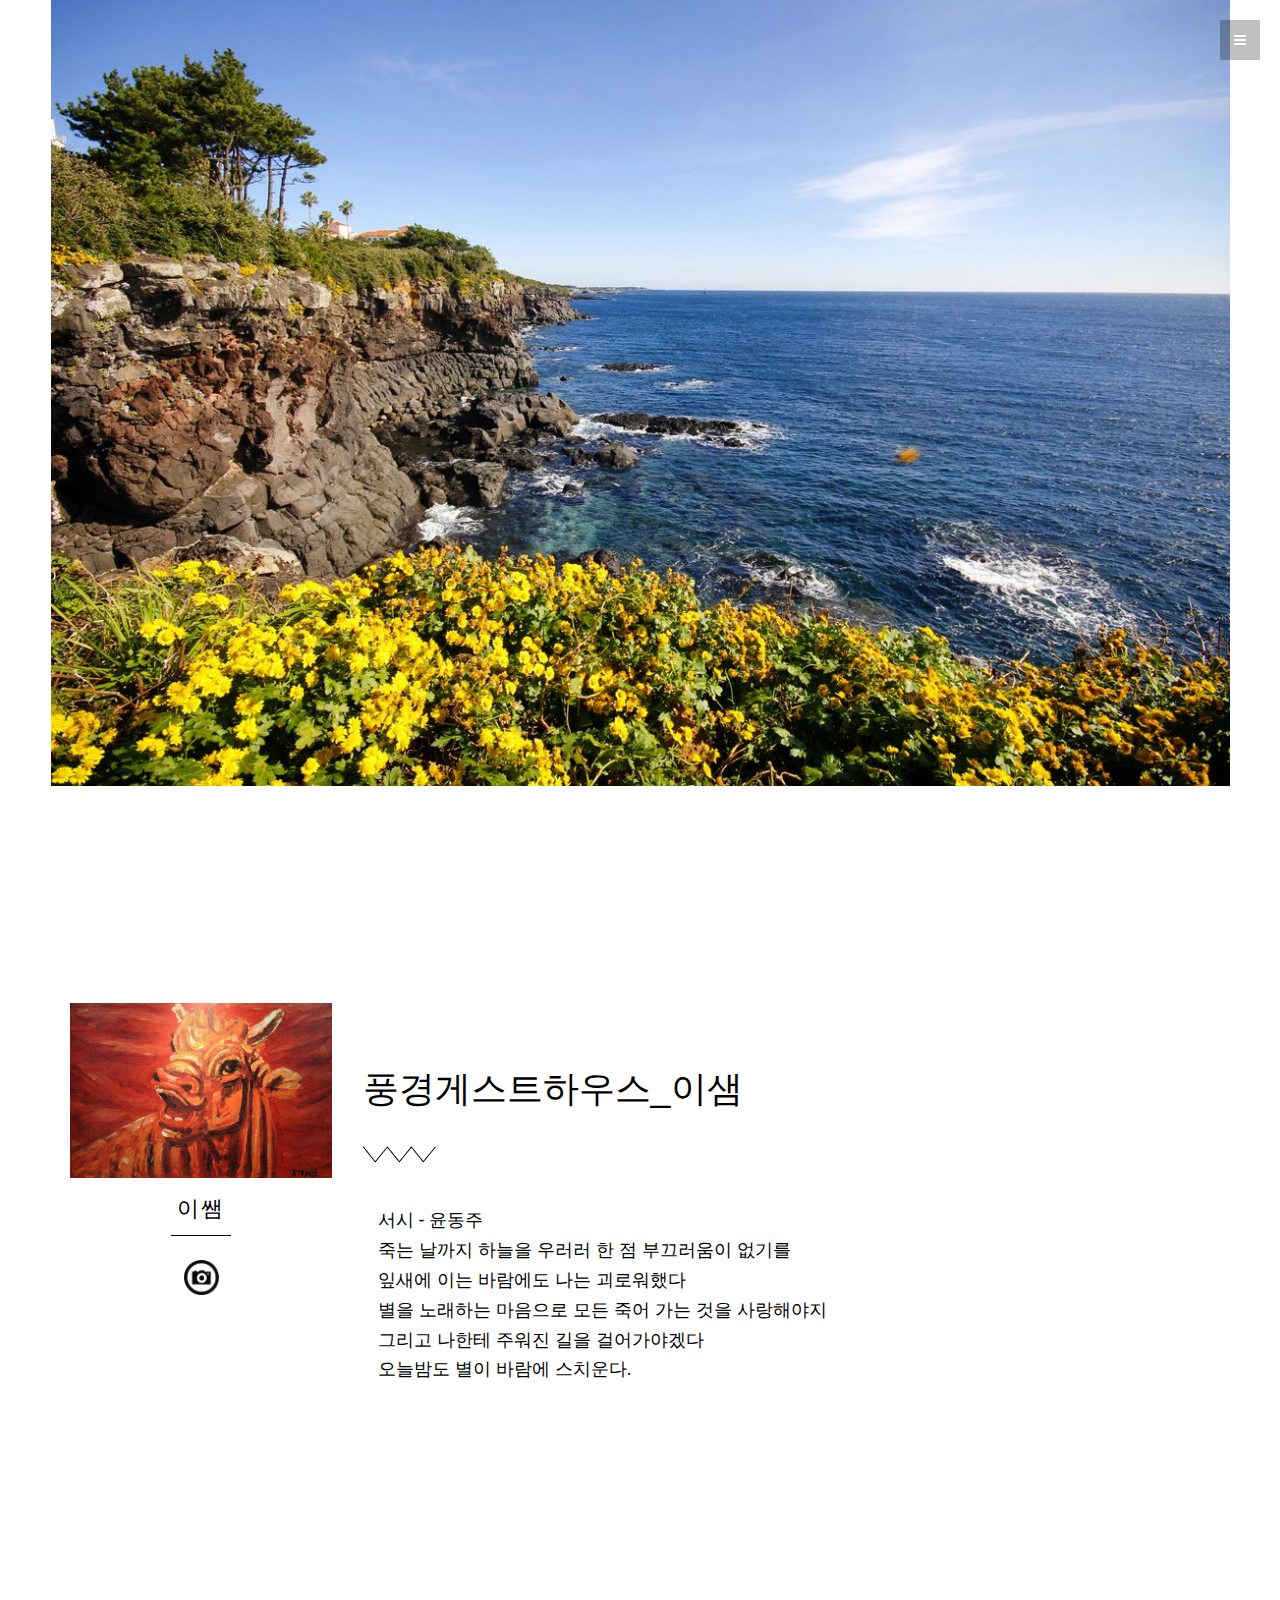
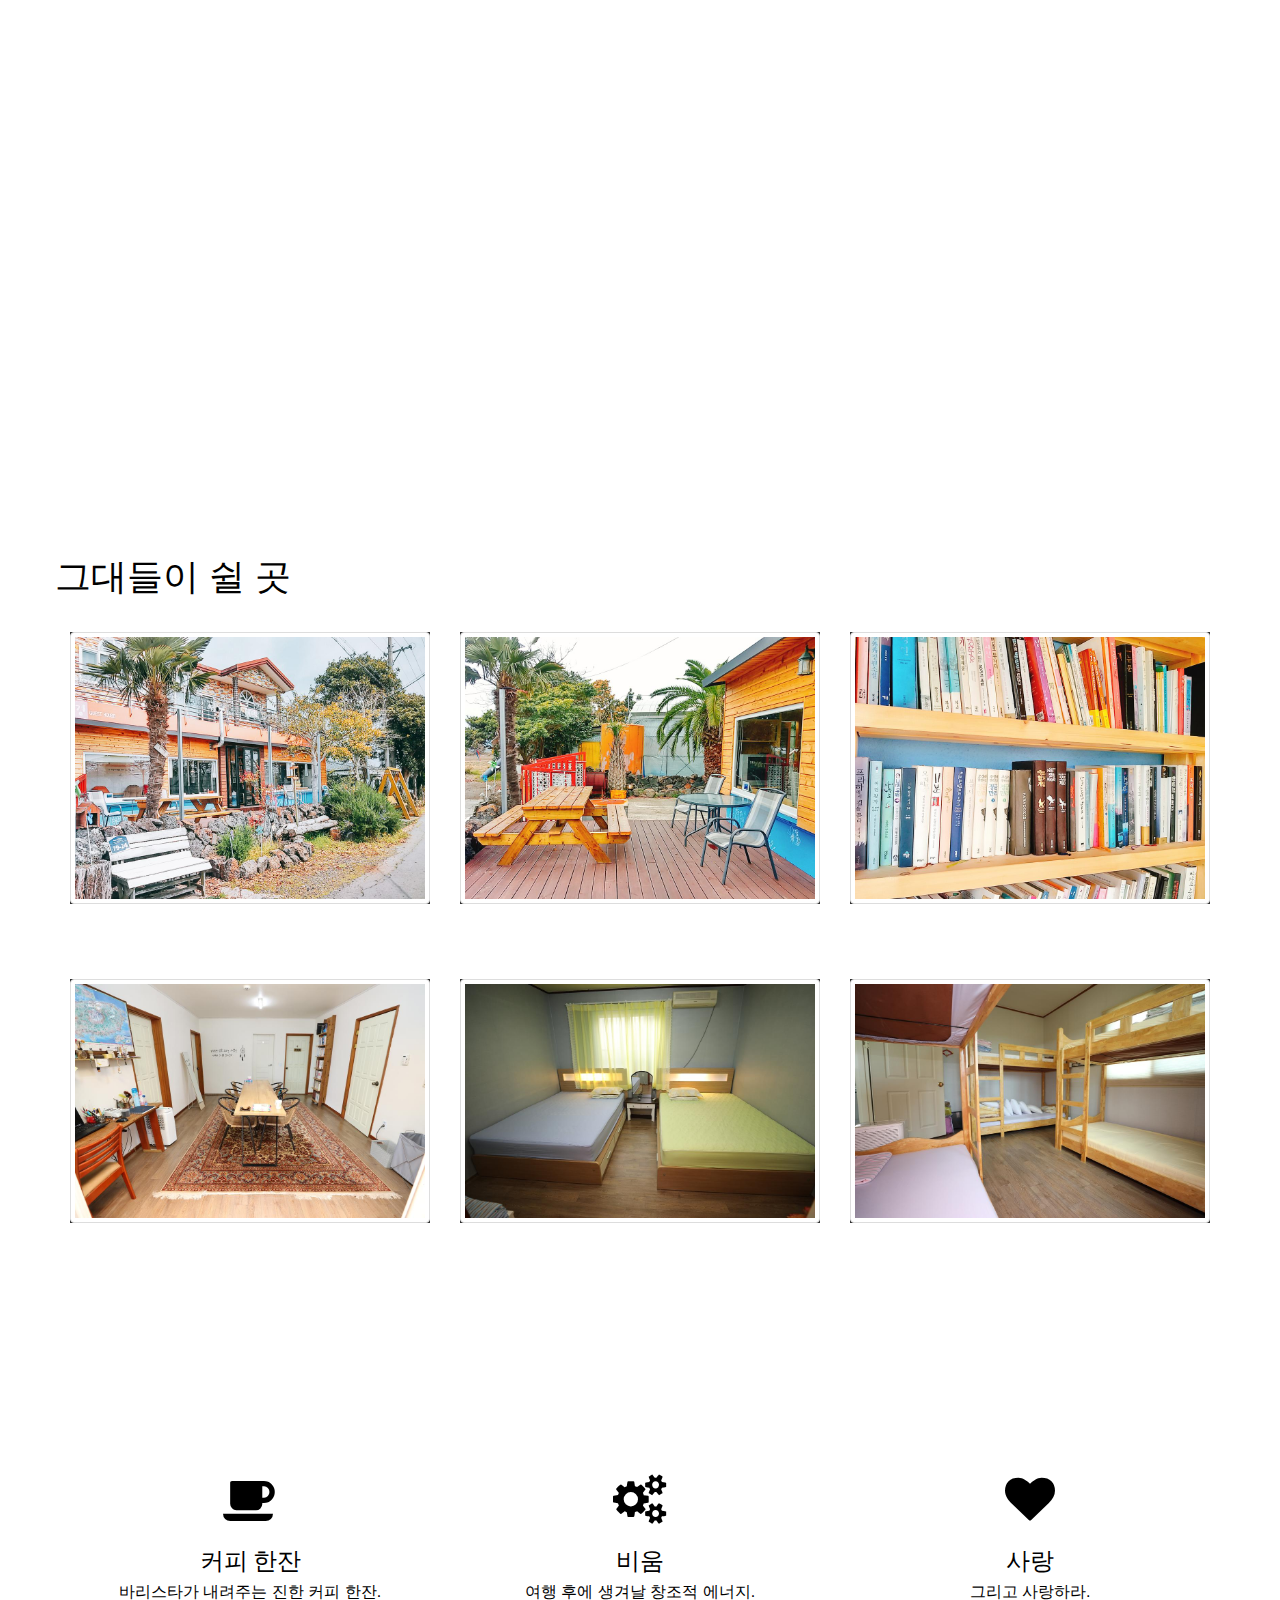
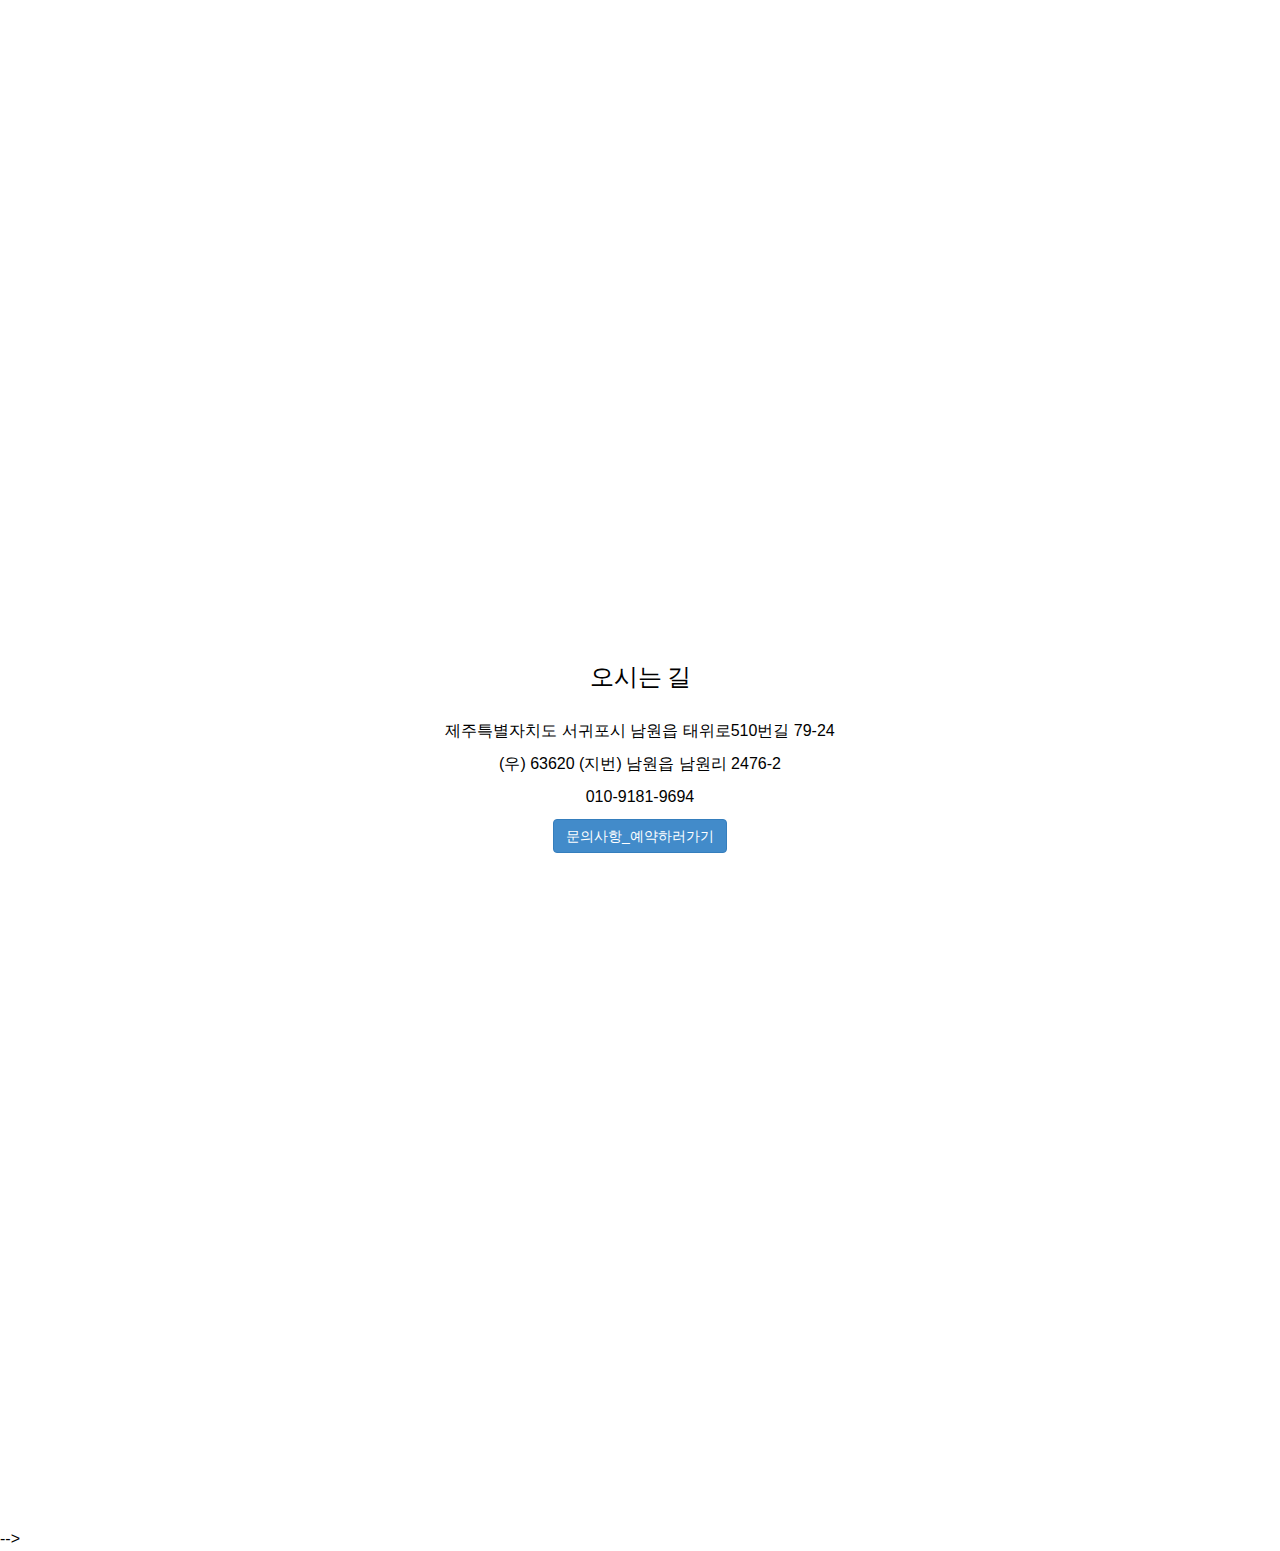
<file: index.html>
<!DOCTYPE html>
<html lang="en">
  <head>
    <meta charset="utf-8">
    <meta http-equiv="X-UA-Compatible" content="IE=edge">
    <meta name="viewport" content="width=device-width, initial-scale=1">
    <meta name="description" content="">
    <meta name="author" content="">
    <link rel="shortcut icon" href="assets/ico/favicon.ico">

    <title>풍경게스트하우스</title>

    <!-- Bootstrap core CSS -->
    <link href="assets/css/bootstrap.css" rel="stylesheet">

    <!-- Custom styles for this template -->
    <link href="assets/css/style2.css" rel="stylesheet">
    <link href="assets/css/font-awesome.min.css" rel="stylesheet">
    <link href="assets/js/fancybox/jquery.fancybox.css" rel="stylesheet" />

    <!-- Just for debugging purposes. Don't actually copy this line! -->
    <!--[if lt IE 9]><script src="../../assets/js/ie8-responsive-file-warning.js"></script><![endif]-->

    <!-- HTML5 shim and Respond.js IE8 support of HTML5 elements and media queries -->
    <!--[if lt IE 9]>
      <script src="https://oss.maxcdn.com/libs/html5shiv/3.7.0/html5shiv.js"></script>
      <script src="https://oss.maxcdn.com/libs/respond.js/1.4.2/respond.min.js"></script>
    <![endif]-->
  </head>

  <body data-spy="scroll" data-offset="0" data-target="#theMenu">
		
	<!-- Menu -->
	<nav class="menu" id="theMenu">
		<div class="menu-wrap">
			<h1 class="logo"><a href="index.html#home">풍경</a></h1>
			<i class="fa fa-times menu-close"></i>
			<a href="#home" class="smoothScroll">하우스</a>
			<a href="#about" class="smoothScroll">저희는</a>
			<a href="#services" class="smoothScroll">오시는길</a>
			<a href="#services" class="smoothScroll"></a>
			<a href="#services" class="smoothScroll">예약하러가기</a>
			
			<a href="#"><i class="fa fa-facebook"></i></a>
			<a href="#"><i class="fa fa-twitter"></i></a>
			<a href="#"><i class="fa fa-dribbble"></i></a>
			<a href="#"><i class="fa fa-envelope"></i></a>
		</div>
		
		<!-- Menu button -->
		<div id="menuToggle"><i class="fa fa-bars"></i></div>
	</nav>

	<section id="home" name="home"></section>
	
	
	<div class="row">
		
		<img class="center-block" src="assets/img/1층/큰엉1.jpg" class="img-fluid" style="width:90%;height:70%;">
		
	</div>
	
	
		
	<br><br><br><br><br><br>
	<section id="about" name="about"></section>
	<div id="aboutwrap">
		<div class="container">
			<div class="row">
				<div class="col-lg-3 name">
					<img class="img-responsive" src="assets/img/황소2.jpg">
					<p>이쌤</p>
					<div class="name-label"></div>
				</div>
				<br><br>
				<div class="col-lg-9 name-desc">
				
					<p class="h1">풍경게스트하우스_이샘</p>
					<div class="name-zig"></div>
					
					<div class="col-md-7">
					<p class="h4">서시 - 윤동주</p>
					<p class="h4">죽는 날까지 하늘을 우러러 한 점 부끄러움이 없기를</p> 
					<p class="h4"> 잎새에 이는 바람에도 나는 괴로워했다</p>
					<p class="h4">별을 노래하는 마음으로 모든 죽어 가는 것을 사랑해야지</p>
					<p class="h4">그리고 나한테 주워진 길을 걸어가야겠다</p>
					<p class="h4"> 오늘밤도 별이 바람에 스치운다.</p>
					</div>
					
				</div>
		
			</div><!-- /row -->
		</div><!-- /container -->
	</div><!-- /aboutwrap -->
	
	<! -- ABOUT SEPARATOR -->
	<div class="sep about" data-stellar-background-ratio="0.5"></div>
	
	<br><br><br><br><br><br>
	
	<! -- PORTFOLIO SECTION -->
	<section id="portfolio" name="portfolio"></section>
	<div id="portfoliowrap">
		<div class="container">
			<div class="row">
				<p class="h1">그대들이 쉴 곳</p>
				<div class="col-lg-4 col-md-4 col-sm-4 col-xs-12 desc">
					<div class="project-wrapper">
	                    <div class="project">
	                        <div class="photo-wrapper">
	                            <div class="photo">
	                            	<a class="fancybox" href="assets/img/1층/1층데크3.jpg">
	                            	<img class="img-thumbnail" src="assets/img/1층/풍경.jpg" alt=""></a>
	                            </div>
	                            <div class="overlay"></div>
	                        </div>
	                    </div>
	                </div>
				</div><!-- col-lg-4 -->
				
				<div class="col-lg-4 col-md-4 col-sm-4 col-xs-12 desc">
					<div class="project-wrapper">
	                    <div class="project">
	                        <div class="photo-wrapper">
	                            <div class="photo">
	                            	<a class="fancybox" href="assets/img/1층/1층데크2.jpg">
	                            	<img class="img-thumbnail" src="assets/img/1층/1층데크4.jpg" alt=""></a>
	                            </div>
	                            <div class="overlay"></div>
	                        </div>
	                    </div>
	                </div>
				</div><!-- col-lg-4 -->
				
				<div class="col-lg-4 col-md-4 col-sm-4 col-xs-12 desc">
					<div class="project-wrapper">
	                    <div class="project">
	                        <div class="photo-wrapper">
	                            <div class="photo">
	                            	<a class="fancybox" href="assets/img/1층/커피.jpg">
	                            	<img class="img-thumbnail" src="assets/img/1층/독서.jpg" alt=""></a>
	                            </div>
	                            <div class="overlay"></div>
	                        </div>
	                    </div>
	                </div>
				</div><!-- col-lg-4 -->
			</div><!-- /row -->
	
			<div class="row mt">
				<div class="col-lg-4 col-md-4 col-sm-4 col-xs-12 desc">
					<div class="project-wrapper">
	                    <div class="project">
	                        <div class="photo-wrapper">
	                            <div class="photo">
	                            	<a class="fancybox" href="assets/img/1층/1층도미토리.jpg">
	                            	<img class="img-thumbnail" src="assets/img/1층/1층.jpg" alt=""></a>
	                            </div>
	                            <div class="overlay"></div>
	                        </div>
	                    </div>
	                </div>
				</div><!-- col-lg-4 -->
				
				<div class="col-lg-4 col-md-4 col-sm-4 col-xs-12 desc">
					<div class="project-wrapper">
	                    <div class="project">
	                        <div class="photo-wrapper">
	                            <div class="photo">
	                            	<a class="fancybox" href="assets/img/2층/2층소파.jpg">
	                            	<img class="img-thumbnail" src="assets/img/1층/1층더블배드.jpg" alt=""></a>
	                            </div>
	                            <div class="overlay"></div>
	                        </div>
	                    </div>
	                </div>
				</div><!-- col-lg-4 -->
				
				<div class="col-lg-4 col-md-4 col-sm-4 col-xs-12 desc">
					<div class="project-wrapper">
	                    <div class="project">
	                        <div class="photo-wrapper">
	                            <div class="photo">
	                            	<a class="fancybox" href="assets/img/1층/1층샤워실.jpg">
	                            	<img class="img-thumbnail" src="assets/img/2층/2층도미토리.jpg" alt=""></a>
	                           </div>
	                            <div class="overlay"></div>
	                        </div>
	                    </div>
	                </div>
				</div><!-- col-lg-4 -->
			</div><!-- /row -->
		</div><! --/container -->
		<br><br><br><br><br><br>
		<div class="container">
			<div class="row mt centered">
				<h1></h1>
				<div class="col-lg-4 proc">
					<i class="fa fa-coffee"></i>
					<h3>커피 한잔</h3>
					<p> 바리스타가 내려주는 진한 커피 한잔.</p>
				</div>
				<div class="col-lg-4 proc">
					<i class="fa fa-cogs"></i>
					<h3>비움</h3>
					<p>여행 후에 생겨날 창조적 에너지. </p>
				</div>
				<div class="col-lg-4 proc">
					<i class="fa fa-heart"></i>
					<h3>사랑</h3>
					<p>그리고 사랑하라.</p>
				</div>
				
				
			</div><! --/row -->
		</div><! --/container -->
	
	
	
	
	</div><! --/Portfoliowrap -->

	<! -- PORTFOLIO SEPARATOR -->
	<div class="sep portfolio" data-stellar-background-ratio="0.5"></div>
	
	
	<! -- SERVICE SECTION -->
	<section id="services" name="services"></section>
	<div id="servicewrap">
		<div class="container">
			<div class="row">
				<div class="col-lg-8-offset-2 centered">
					<h3>오시는 길 </h3><br>
						
                    	<p>제주특별자치도 서귀포시 남원읍 태위로510번길 79-24</p>
              			<p>(우) 63620 (지번) 남원읍 남원리 2476-2</p>
              			<p> 010-9181-9694</p> 
              			<a href="https://www.booking.com/hotel/kr/poong-gyeong.ko.html?aid=376440;label=bdot-IQy%2AdF4FSA4ocj1t
					fIGXOQS193318518380%3Apl%3Ata%3Ap1%3Ap21%2C093%2C000%3Aac%3Aap1t1%3Aneg%3Afi%3Atikwd-40614746836
					%3Alp1009866%3Ali%3Adec%3Adm;sid=773affa00cf2fa96a4042366c2eefcb3;dest_id=900048053;dest_type=ci
					ty;dist=0;hapos=1;hpos=1;room1=A%2CA;sb_price_type=total;srepoch=1516977462;srfid=7573e299409f880
					4fd56c35dab70ad377c7f425aX1;srpvid=134266da5b670033;type=total;ucfs=1&#map_closed" 
				class="btn btn-primary" title=""> 문의사항_예약하러가기</a>
				</div><!-- /col-lg-8 -->
			</div><! --/row -->
			
			
			
			
		</div><! --/container -->
	</div><! --/servicewrap -->
	
	
		<br/><br/>
			<!-- 지도를 표시할 div 입니다 -->
		<div class="row">
		<div  class="center-block" id="map" style="width:80%;height:550px;">
		</div>
		</div>
	
	<!-- <div id="testimonials" >
		<div class="container">
			<div class="row" >
				<div class="col-lg-8 col-lg-offset-2 mt ">
					  
					<div id="carousel-example-generic" class="carousel slide" data-ride="carousel">
					  Wrapper for slides
					  <div class="carousel-inner">
					    <div class="item active mb centered">
					      <h3></h3>
					      <p>hola</p>
					       <p><img class="img-circle" src="assets/img/1층/동백꽃1.png" width="100"></p>
					    </div>

					    <div class="item mb centered">
					      <h3></h3>
					      <p>ciao</p>
					      <p><img class="img-circle" src="assets/img/1층/보라색꽃.jpg" width="100"></p>
					    </div>

					    <div class="item mb centered">
					      <h3>훈</h3>
					      <p>감사합니다!.</p>
					      <p><img class="img-circle" src="assets/img/1층/바다.jpg" width="100"></p>
					    </div>

					  </div>
					  Indicators
					  <ol class="carousel-indicators">
					    <li data-target="#carousel-example-generic" data-slide-to="0" class="active"></li>
					    <li data-target="#carousel-example-generic" data-slide-to="1"></li>
					    <li data-target="#carousel-example-generic" data-slide-to="2"></li>
					  </ol>
					</div>
					  
				</div><! --/col-lg-8 -->
				
			</div><! --/row -->
		</div><! --/container -->
	</div><! --/testimonials --> -->
	
	<! -- SERVICE SECTION -->
 	<section id="contact" name="contact"></section>
	<! -- CONTACT SEPARATOR -->
	<!-- <div class="sep contact" data-stellar-background-ratio="0.5"></div> -->
	
	<!--  푸터부분
	<div id="contactwrap">
		<div class="container">
			<div class="row">
				
		
		
		<div class="col-md-6"> 

  				
		</div>

	
    		
			</div><! --/row -->
		</div>
	</div> 
	
	<script type="text/javascript" src="//dapi.kakao.com/v2/maps/sdk.js?appkey=3002708f7d23018b1a99cc856c595f9f"></script>
	<script>
		var mapContainer = document.getElementById('map'), // 지도를 표시할 div 
		    mapOption = { 
		        center: new daum.maps.LatLng(33.2727810, 126.6948770), // 지도의 중심좌표
		        level: 3 // 지도의 확대 레벨
		    };
		var map = new daum.maps.Map(mapContainer, mapOption); // 지도를 생성합니다
		// 마커가 표시될 위치입니다 
		var markerPosition  = new daum.maps.LatLng(33.2727810, 126.6948770); 
		// 마커를 생성합니다
		var marker = new daum.maps.Marker({
		    position: markerPosition
		});
		// 마커가 지도 위에 표시되도록 설정합니다
		marker.setMap(map);
		</script>
	
    <!-- Bootstrap core JavaScript
    ================================================== -->
    <!-- Placed at the end of the document so the pages load faster -->
    <script src="https://ajax.googleapis.com/ajax/libs/jquery/1.11.0/jquery.min.js"></script>
	<script src="assets/js/classie.js"></script>
    <script src="assets/js/bootstrap.min.js"></script>
    <script src="assets/js/smoothscroll.js"></script>
	<script src="assets/js/jquery.stellar.min.js"></script>
	<script src="assets/js/fancybox/jquery.fancybox.js"></script>    
	<script src="assets/js/main.js"></script>
		<script>
		$(function(){
			$.stellar({
				horizontalScrolling: false,
				verticalOffset: 40
			});
		});
		</script>
		
		<script type="text/javascript">
      $(function() {
        //    fancybox
          jQuery(".fancybox").fancybox();
      });
	   </script>

  </body>
</html>
</file>
<file: assets/css/style2.css>
/*
 * Author: Carlos Alvarez
 * URL: http://Alvarez.is
 *
 * Project Name: NYC Design
 * Version: 1.0
 * Date: 04-20-2014
 * URL: 
 */


/* ==========================================================================
   Base Styles, Bootstrap Modifications & Fonts Import
   ========================================================================== */

@import url(http://fonts.googleapis.com/css?family=Oswald:400,300,700);
@import url(http://fonts.googleapis.com/css?family=Lato:400,700);

html,
button,
input,
select,
textarea {
    color: #222;
}

/*
 * Remove text-shadow in selection highlight: h5bp.com/i
 * These selection rule sets have to be separate.
 * Customize the background color to match your design.
 */


.img-thumbnail{
  display: block;
  max-width: 100%;
  height: auto;
}


::-moz-selection {
    background: #f2c2c9;
    color: #a4003a;
    text-shadow: none;
}

::selection {
    background: #16a085;
    color: #a4003a;
    text-shadow: none;
}

/*
 * A better looking default horizontal rule
 */

 hr {
    display: block;
    height: 1px;
    border: 0;
    border-top: 1px solid #ccc;
    margin: 1em 0;
    padding: 0;
}

.centered {
	text-align: center
}


/* ==========================================================================
   General styles
   ========================================================================== */

html,
body {
    height: 100%;
}

body {
    font-family: "Lato" sans-serif;
    font-weight: 400;
    font-size: 16px;
    color: #000;

    -webkit-font-smoothing: antialiased;
    -webkit-overflow-scrolling: touch;
}

h1, h2, h3, h4, h5, h6 {
	font-family: "Oswald", sans-serif;
	font-weight: 300;
}

/* ==========================================================================
   MENU CONFIGURATION
   ========================================================================== */

.menu {
	position: fixed;
	right: -200px;
	width: 260px;
	height: 100%;
	top: 0;
	z-index: 10;
	text-align: left;
}

.menu.menu-open {
	right: 0px;
}

.menu-wrap {
	position: absolute;
	top: 0;
	left: 60px;
	background: #1a1a1a;
	width: 200px;
	height: 100%;
}

.menu h1.logo a {
	font-family: "Oswald", sans-serif;
	font-size: 16px;
	font-weight: 700;
	letter-spacing: 0.15em;
	line-height: 40px;
	text-transform: uppercase;
	color: #ffffff;
	margin-top: 20px;
}

.menu h1.logo a:hover {
	color: #f85c37;
}

.menu img.logo {
	margin: 20px 0;
	max-width: 160px;
}

.menu a {
	margin-left: 20px;
	color: #808080;
	display: block;
	font-size: 12px;
	font-weight: 700;
	line-height: 40px;
	letter-spacing: 0.1em;
	text-transform: uppercase;
}

.menu a:hover {
	color: #ffffff;
}

.menu a:active {
	color: #ffffff;
}

.menu a > i {
	float: left;
	display: inline-block;
	vertical-align: middle; 
	text-align: left;
	width: 25px;
	font-size: 14px;
	line-height: 40px;
	margin: 25px 2px;
}

.menu-close {
	cursor: pointer;
	display: block;
	position: absolute;
	font-size: 14px;
	color: #808080;
	width: 40px;
	height: 40px;
	line-height: 40px;
	top: 20px;
	right: 5px;
	-webkit-transition: all .1s ease-in-out;
	   -moz-transition: all .1s ease-in-out;
		-ms-transition: all .1s ease-in-out;
		 -o-transition: all .1s ease-in-out;
			transition: all .1s ease-in-out;
}

.menu-close:hover {
	color: #ffffff;
	-webkit-transition: all .1s ease-in-out;
	   -moz-transition: all .1s ease-in-out;
		-ms-transition: all .1s ease-in-out;
		 -o-transition: all .1s ease-in-out;
			transition: all .1s ease-in-out;
}

/* Push the body after clicking the menu button */
.body-push {
	overflow-x: hidden;
	position: relative;
	left: 0;
}

.body-push-toright {
	left: 200px;
}

.body-push-toleft {
	left: -200px;
}

.menu,
.body-push {
	-webkit-transition: all .3s ease;
	   -moz-transition: all .3s ease;
		-ms-transition: all .3s ease;
		 -o-transition: all .3s ease;
			transition: all .3s ease;
}

#menuToggle {
	position: absolute;
	top: 20px;
	left: 0;
	z-index: 11;
	display: block;
	text-align: center;
	font-size: 14px;
	color: #ffffff;
	width: 40px;
	height: 40px;
	line-height: 40px;
	cursor: pointer;
	background: rgba(0,0,0,0.25);
	-webkit-transition: all .1s ease-in-out;
	   -moz-transition: all .1s ease-in-out;
		-ms-transition: all .1s ease-in-out;
		 -o-transition: all .1s ease-in-out;
			transition: all .1s ease-in-out;
}

#menuToggle:hover {
	color: #ffffff;
	background: rgba(0,0,0,0.2);
	-webkit-transition: all .1s ease-in-out;
	   -moz-transition: all .1s ease-in-out;
		-ms-transition: all .1s ease-in-out;
		 -o-transition: all .1s ease-in-out;
			transition: all .1s ease-in-out;
}


/* ==========================================================================
   Wrap Sections
   ========================================================================== */

#headerwrap {
	
	background: url(../img/1층/큰엉1.jpg) no-repeat center top;
	
	margin-top: 0px;
	padding-top:120px;
	text-align:center;
	background-attachment: relative;
	background-position: center center;
	min-height: 700px;
	width: 100%;
	
    -webkit-background-size: 100%;
    -moz-background-size: 100%;
    -o-background-size: 100%;
    background-size: 100%;

    -webkit-background-size: cover;
    -moz-background-size: cover;
    -o-background-size: cover;
    background-size: cover;
}

#headerwrap h1 {
	color:#ffffff;
	margin-top: 90px;
	padding-bottom: 30px;
	letter-spacing: 8px;
	font-size: 100px;
	font-weight: bold;
	text-shadow: 2px 2px 2px #000;
}

#headerwrap h2 {
	color:#ffffff;
	margin-top: 90px;
	padding-bottom: 60px;
	letter-spacing: 20px;
	font-size: 100px;
	font-weight: bold;
	text-shadow: 2px 2px 2px #000;
}

/* About Wrap & Conf */
#aboutwrap {
	margin-top: 80px;
	margin-bottom: 80px;
}

.name {
	text-align: center;
}
.name p {
	font-size: 22px;
	font-weight: lighter;
	margin-top: 15px;
	letter-spacing: 2px;
}

.name-label {
	width: 60px;
	height: 60px;
	margin: 0 auto 45px;
	border-top: 1px solid #000;
	background: url(../img/name-label.png) center bottom no-repeat;
	background-size: 35px 35px;
}

.name-zig {
	width: 73px;
	height: 17px;
	margin: 38px 0 38px;
	background: url(../img/name-zig.png) 0 0 no-repeat;
	background-size: 73px 17px;
}

.name-desc h2 {
	font-family: 'Oswald', sans-serif;
	font-size: 40px;
	line-height: 1.45;
	font-weight: 300;
}

/* Separator About - Parallax Section */
.sep {
	background-attachment: fixed;
	background-position: 50% 0;
	background-repeat: no-repeat;
	height: 450px;
	position: relative;
}
.about {
	background-image: url(../img/love.jpg);
}

/* Portfolio Wrap Section */
#portfoliowrap {
	display: block;
	margin-top: 80px;
	margin-bottom: 80px;
}

#portfoliowrap h1 {
	font-weight: 300;
	text-align: center;
	margin-bottom: 50px;
}
.mt {
	margin-top: 50px;
}

.mb {
	margin-bottom: 60px;
}

#portfoliowrap i {
	font-size: 50px;
}

.proc {
	padding-top: 15px;
	padding-bottom: 15px;
	border-bottom: solid 2px transparent;
}

#portfoliowrap .proc:hover {
	background-color: #eee;
	border-bottom: solid 2px #2f2f2f
}

.portfolio {
	background-image: url(../img/1층/그네.jpg);
	
}

/* Service Wrap */
#servicewrap {
	display: block;
	margin-top: 80px;
	margin-bottom: 80px;
}

#servicewrap h1 {
	font-weight: 300;
	text-align: center;
	margin-bottom: 20px;
}

.service {
	text-align: left;
}

.service small {
	font-size: 12px;
	font-weight: bold
}

.service i {
	float: left;
	margin-right: 15px;
	font-size: 30px;
	vertical-align: middle;
}

.service .text {
	color: #767676
}

/* Testimonials Wrap */
#testimonials {
	display: block;
	margin-top: 80px;
	margin-bottom: 80px;
	background-color: #f3f3f3;
}

/* Contact Wrap */
#contactwrap {
	background-color: #2f2f2f;
	margin-top: 0px;
	padding-top: 25px;
	padding-bottom: 25px;
}

#contactwrap p {
	color: #f2f2f2;
}

#contactwrap small {
	font-size: 13px;
}

.contact {
	background-image: url(../img/contact-sep.jpg);
}

#contactwrap label {
	color: #f2f2f2;
	margin-top: 10px;
}


/* Gallery Configuration */
.photo-wrapper {
  display: block;
  position: relative;
  overflow: hidden;
  background-color: #2f2f2f;
  -webkit-transition: background-color 0.4s;
  -moz-transition: background-color 0.4s;
  -o-transition: background-color 0.4s;
  transition: background-color 0.4s;
}
.project .overlay {
  position: absolute;
  text-align: center;
  color: #fff;
  opacity: 0;
  filter: alpha(opacity=0);
  -webkit-transition: opacity 0.4s;
  -moz-transition: opacity 0.4s;
  -o-transition: opacity 0.4s;
  transition: opacity 0.4s;
  
}

.project:hover .photo-wrapper {
  background-color: #2f2f2f;
	background-image:url(../img/zoom.png);
	background-repeat:no-repeat;
	background-position:center;
	top: 0;
	bottom: 0;
	left: 0;
	right: 0;
	position: relative;
}
.project:hover .photo {
  opacity: 10;
  filter: alpha(opacity=4000);
  opacity: 0.1;
  filter: alpha(opacity=40);
}
.project:hover .overlay {
  opacity: 100;
  filter: alpha(opacity=10000);
  opacity: 1;
  filter: alpha(opacity=100);
}

.desc {
	margin-top: 25px;
}
</file>
